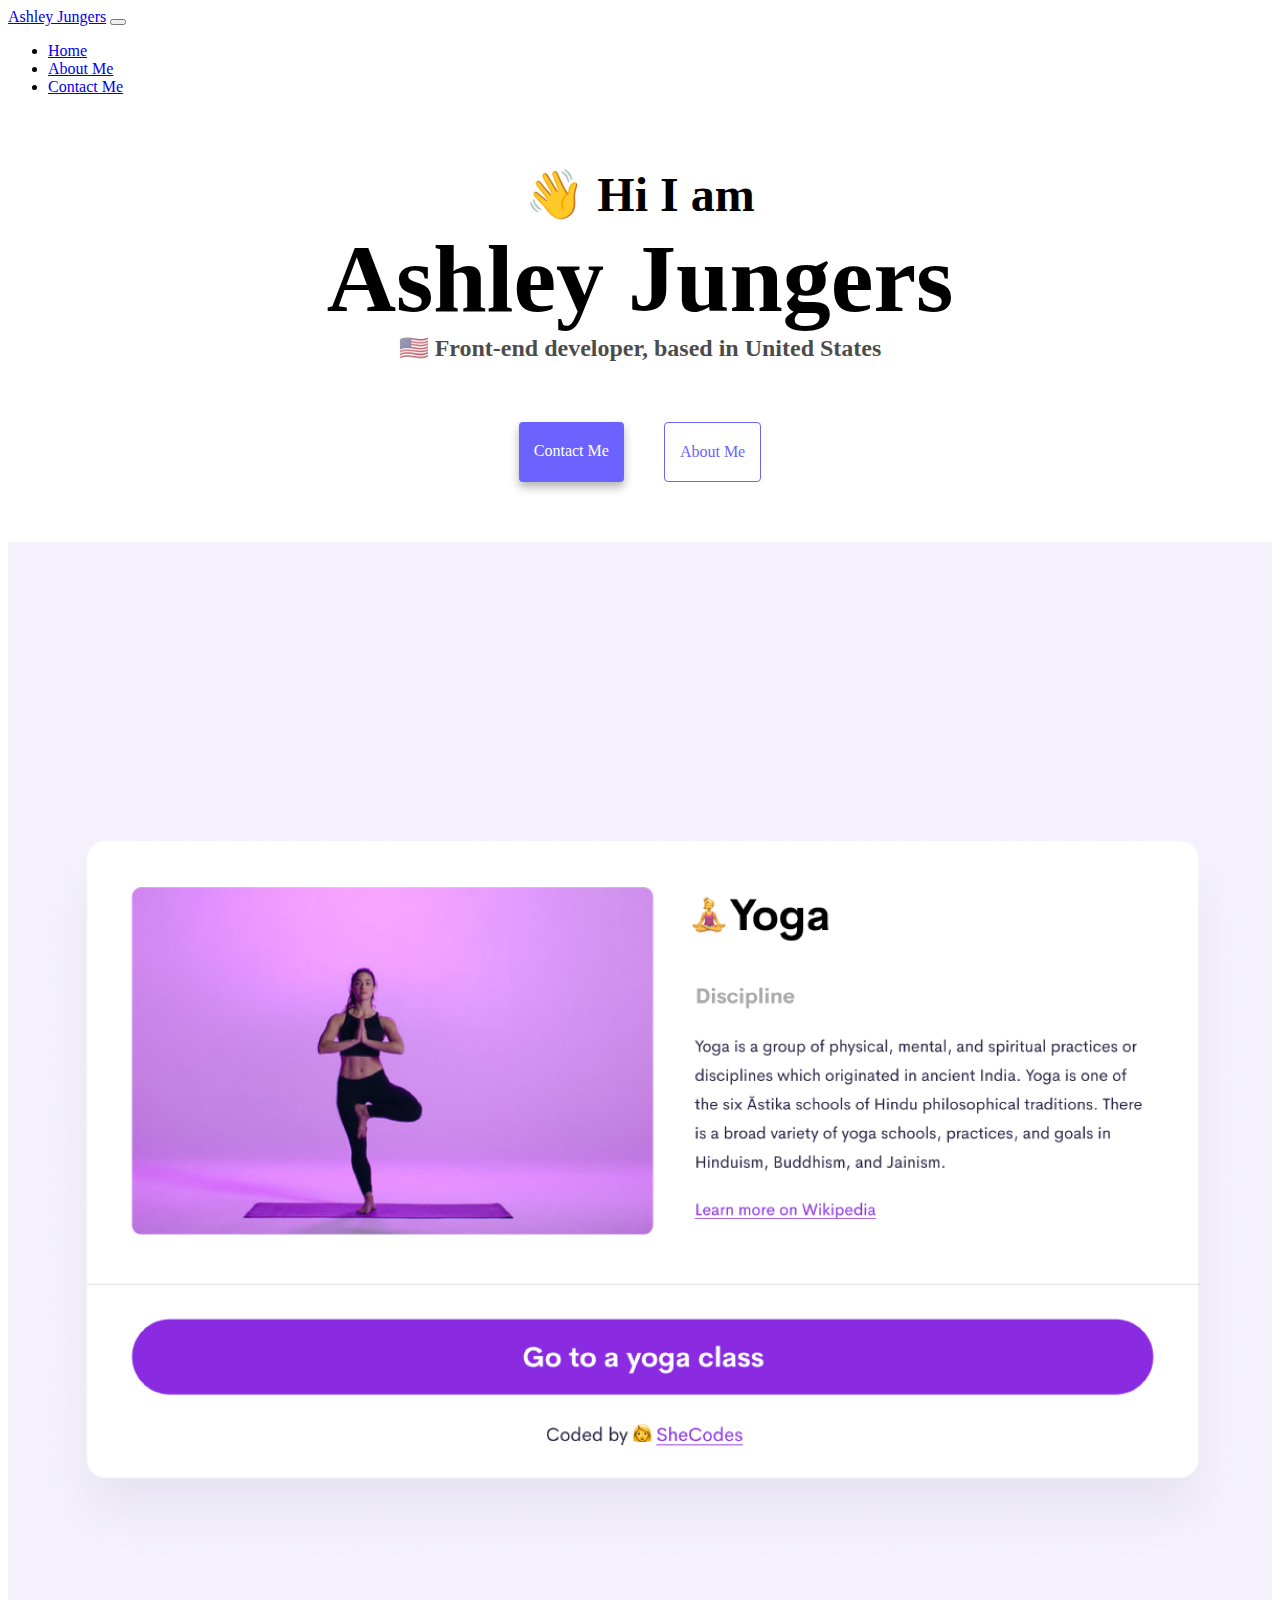
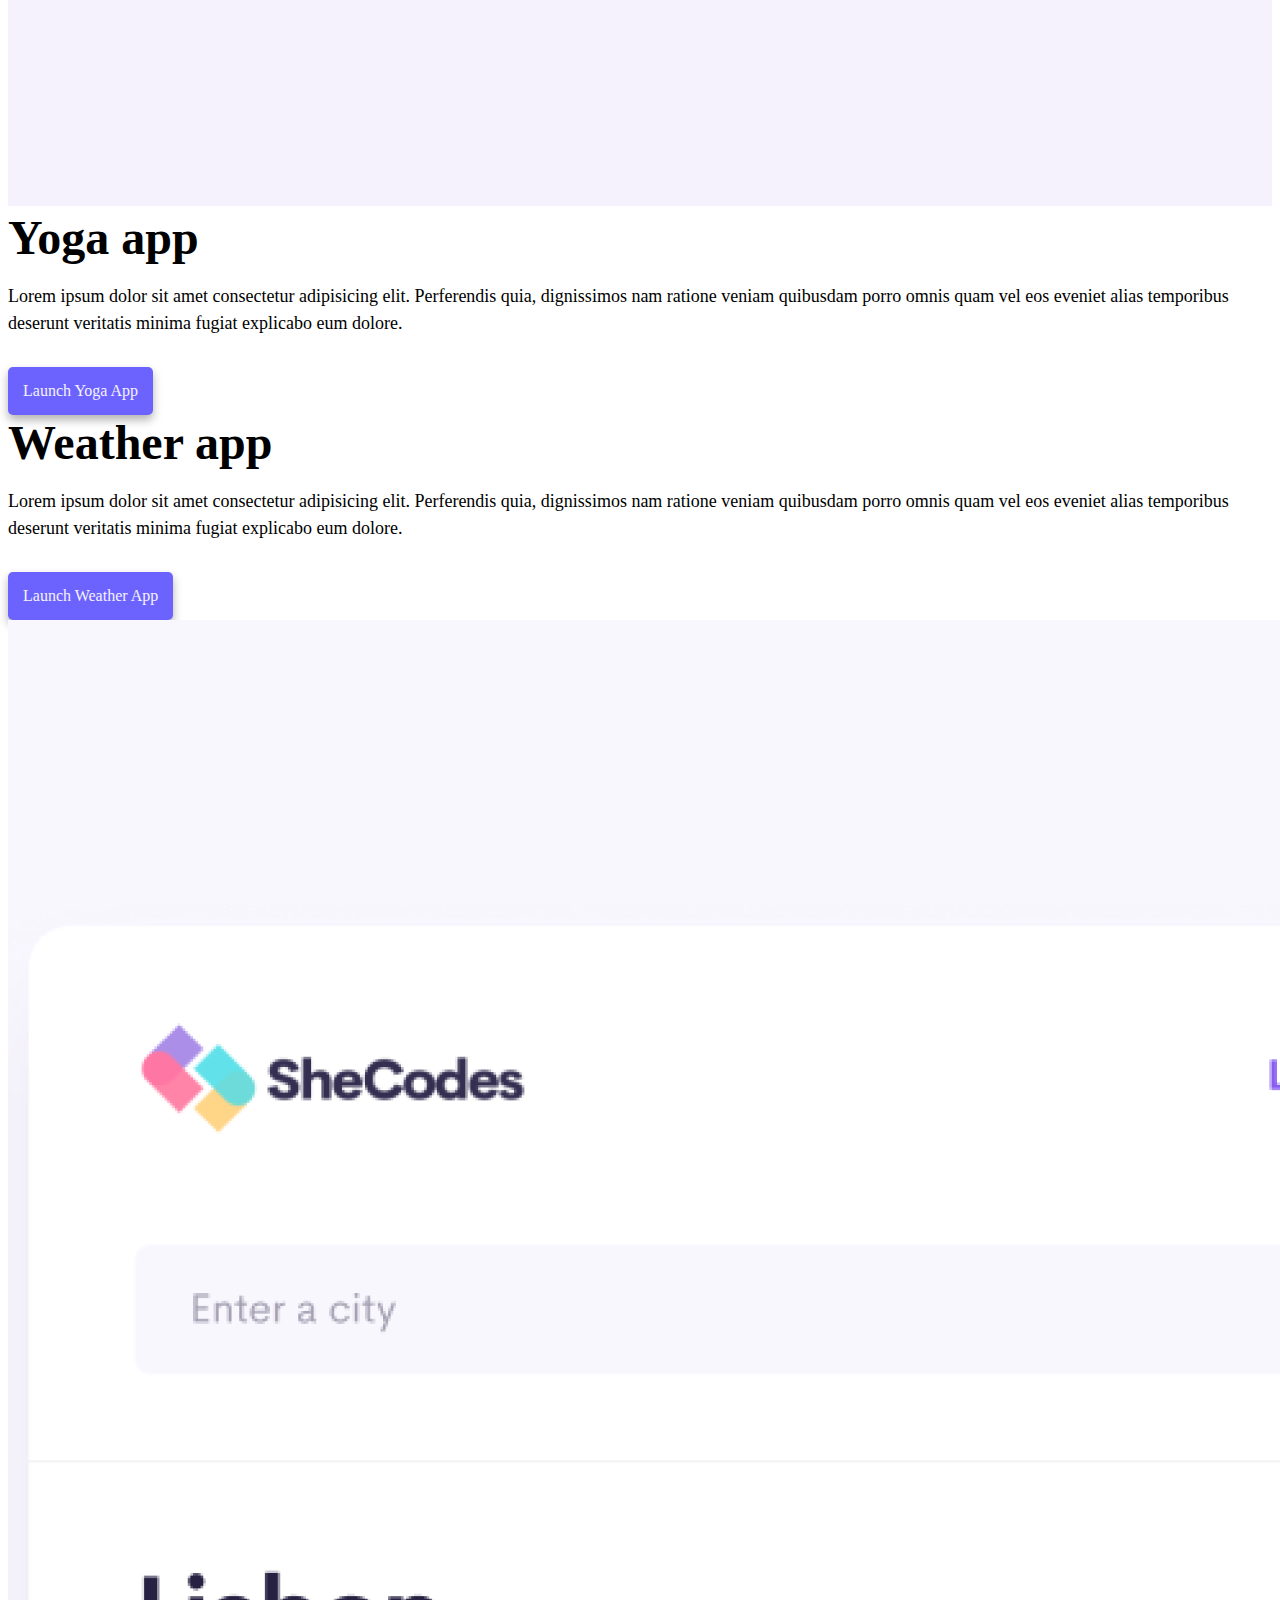
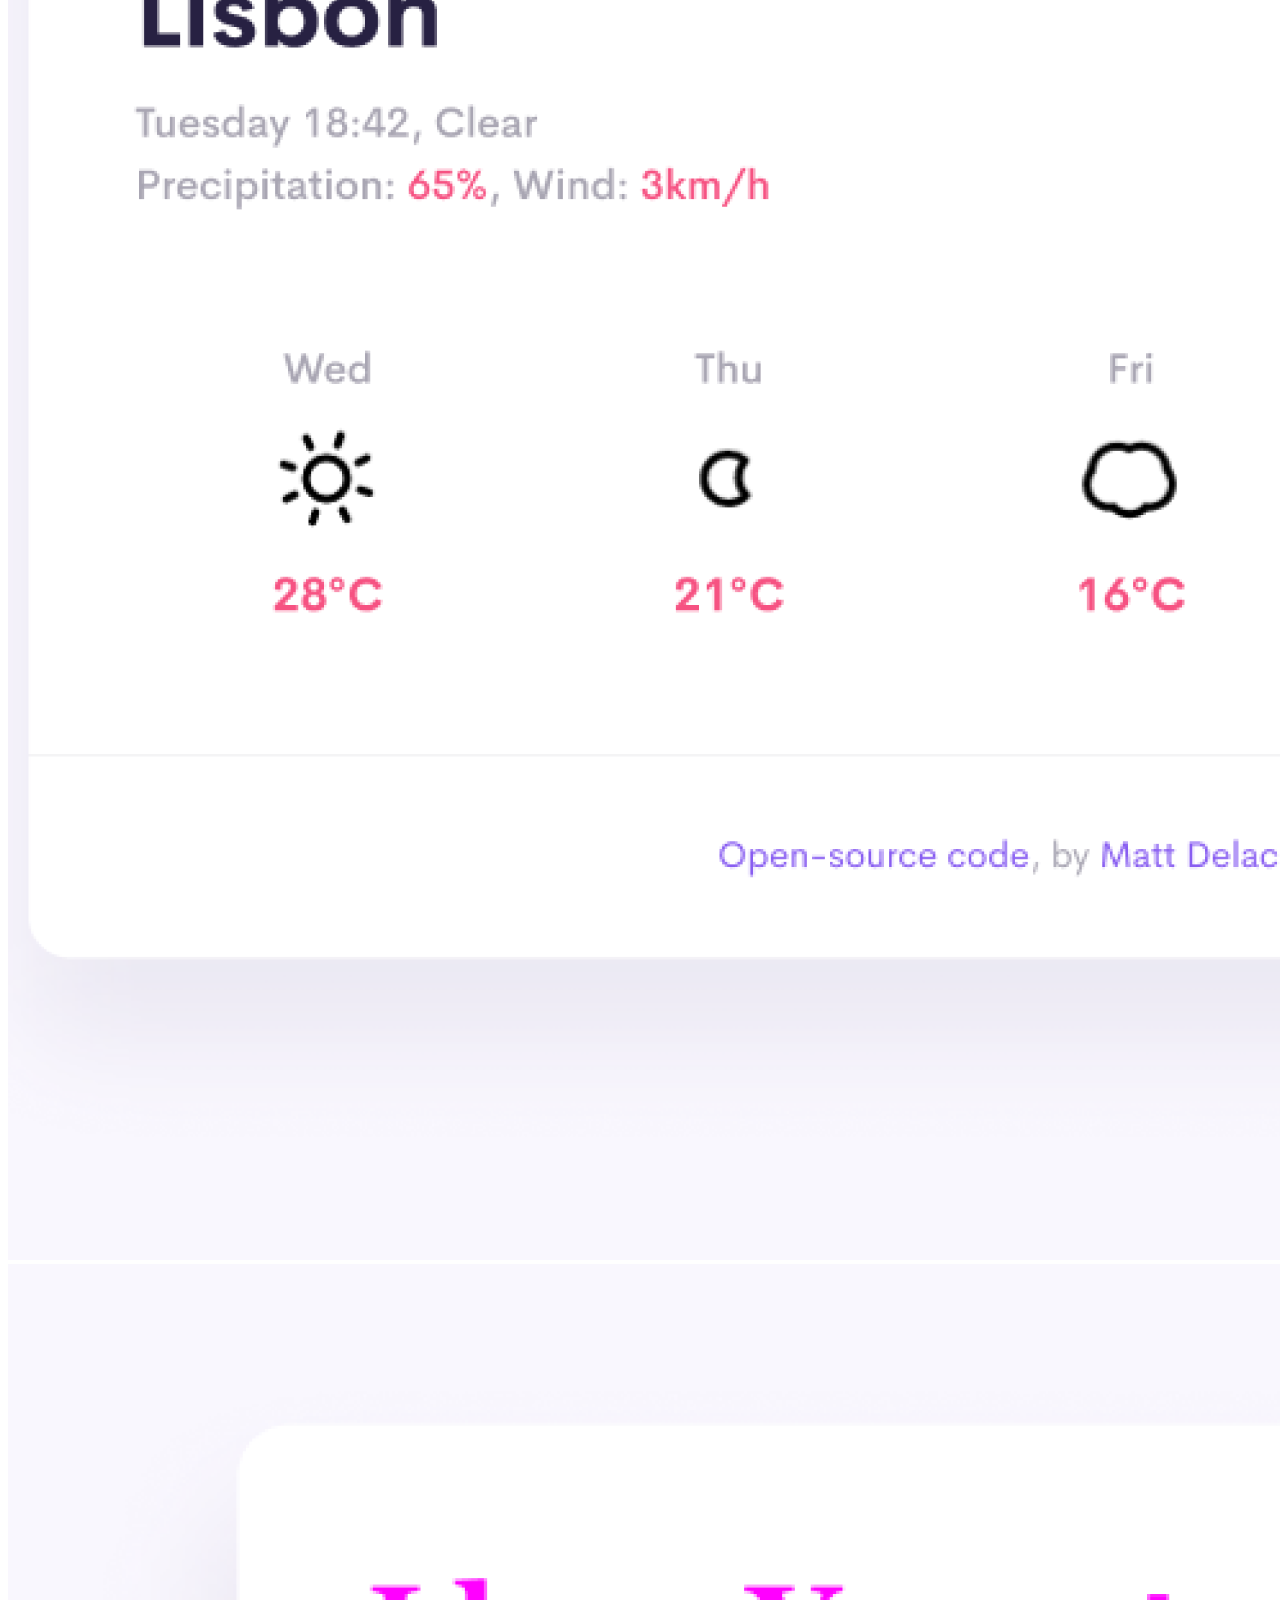
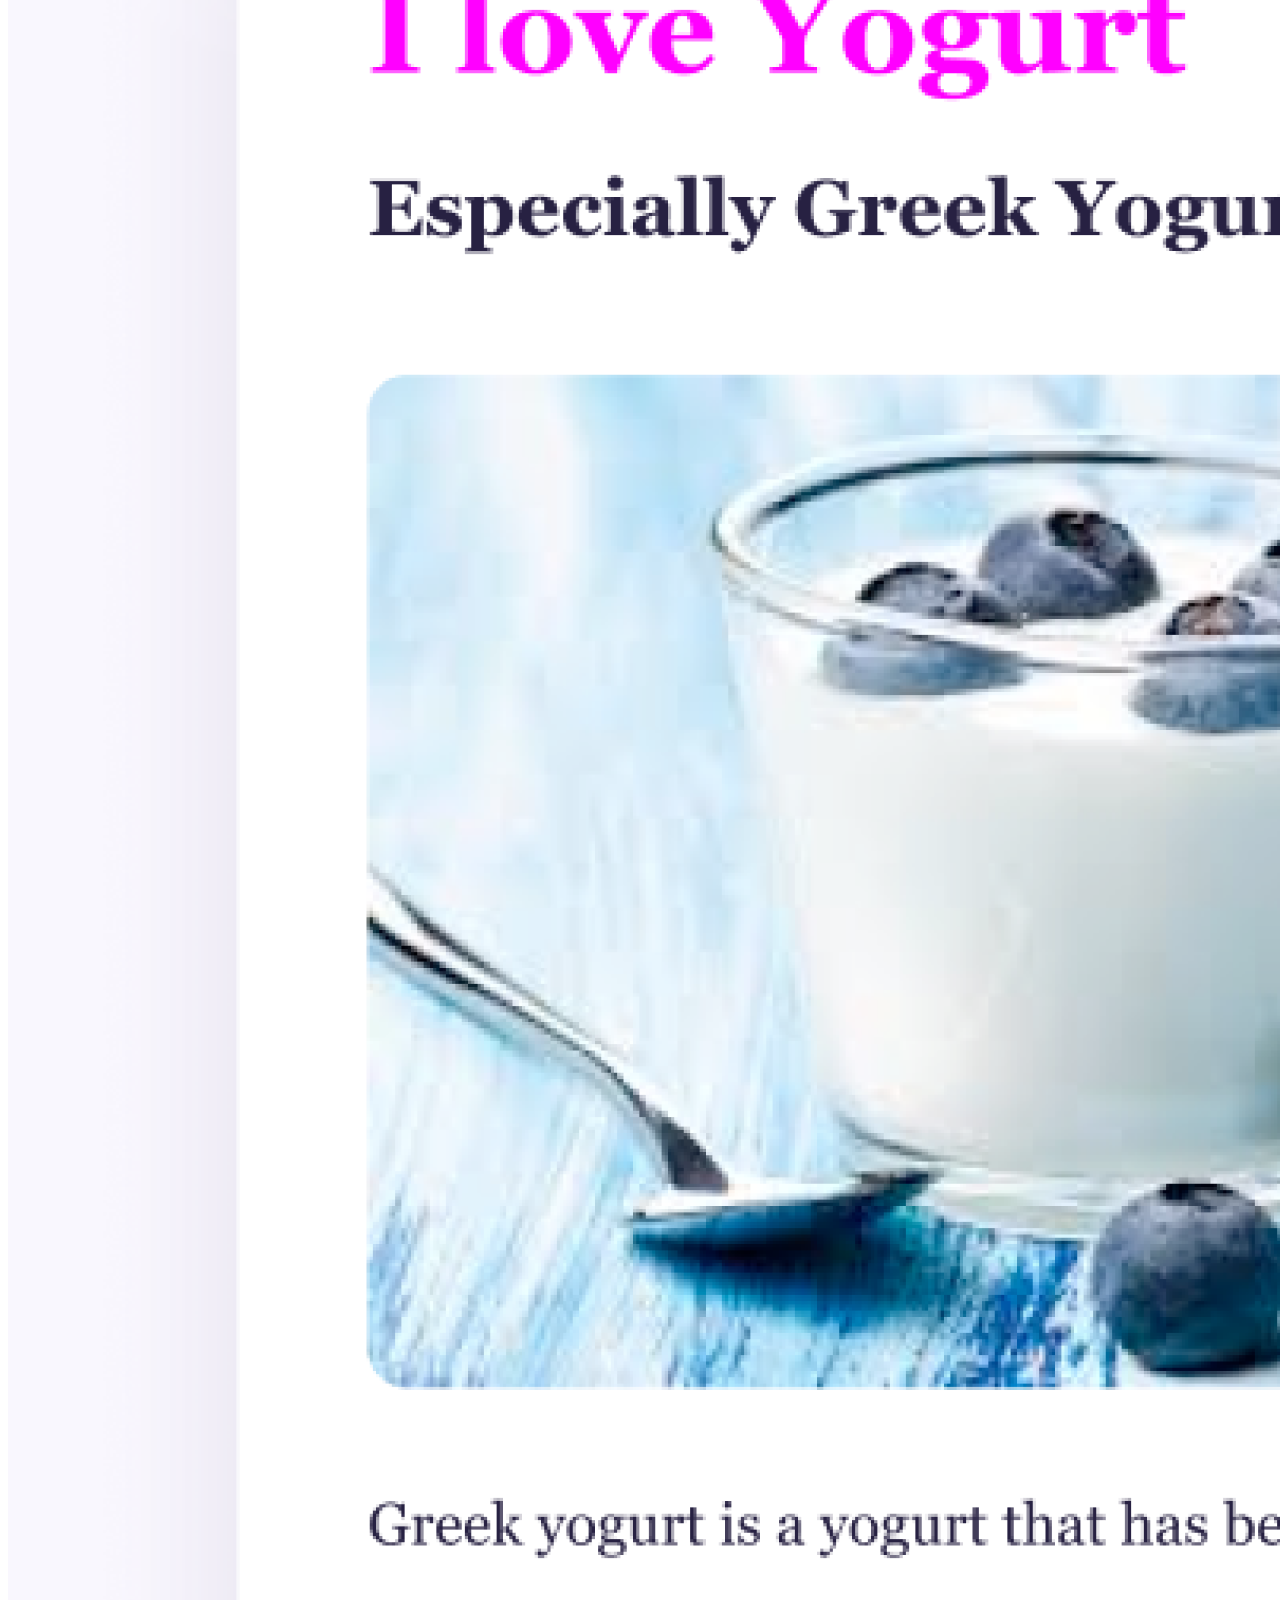
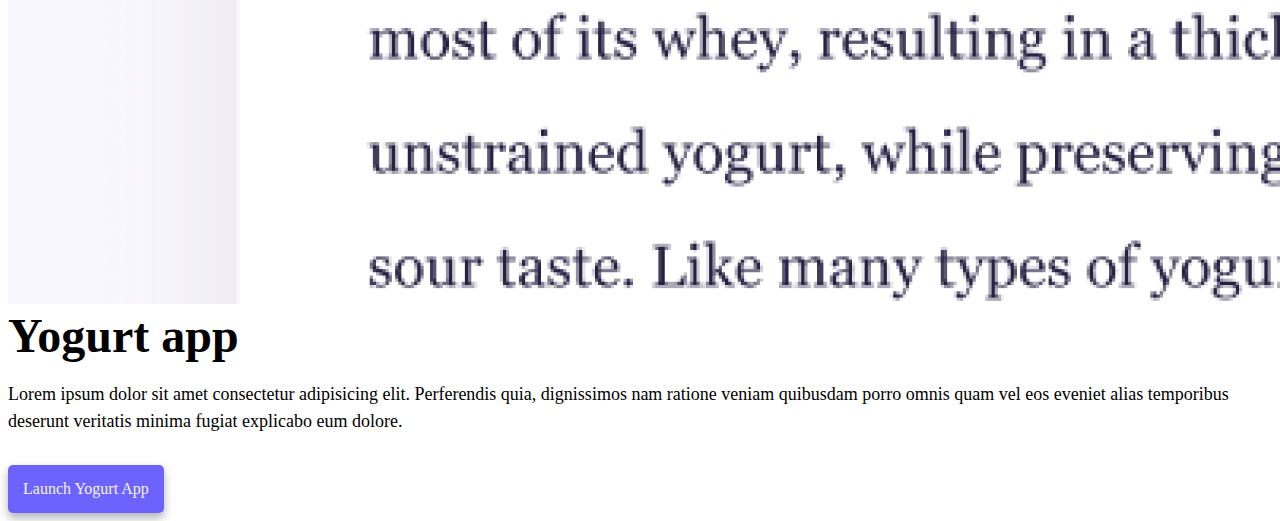
<file: index.html>
<!DOCTYPE html>
<html lang="en">
  <head>
    <meta charset="UTF-8" />
    <meta http-equiv="X-UA-Compatible" content="IE=edge" />
    <meta name="viewport" content="width=device-width, initial-scale=1.0" />
    <link
      href="https://cdn.jsdelivr.net/npm/bootstrap@5.1.3/dist/css/bootstrap.min.css"
      rel="stylesheet"
      integrity="sha384-1BmE4kWBq78iYhFldvKuhfTAU6auU8tT94WrHftjDbrCEXSU1oBoqyl2QvZ6jIW3"
      crossorigin="anonymous"
    />
    <script
      src="https://cdn.jsdelivr.net/npm/bootstrap@5.1.3/dist/js/bootstrap.bundle.min.js"
      integrity="sha384-ka7Sk0Gln4gmtz2MlQnikT1wXgYsOg+OMhuP+IlRH9sENBO0LRn5q+8nbTov4+1p"
      crossorigin="anonymous"
    ></script>
    <title>Ashley Jungers - Front-End Developer</title>
    <link rel="stylesheet" href="src/style.css" />
  </head>
  <body>
    <nav class="navbar navbar-expand-lg navbar-light bg-light fixed-top">
      <div class="container">
        <a class="navbar-brand" href="index.html">Ashley Jungers</a>
        <button
          class="navbar-toggler"
          type="button"
          data-bs-toggle="collapse"
          data-bs-target="#navbarNav"
          aria-controls="navbarNav"
          aria-expanded="false"
          aria-label="Toggle navigation"
        >
          <span class="navbar-toggler-icon"></span>
        </button>
        <div class="collapse navbar-collapse" id="navbarNav">
          <ul class="navbar-nav">
            <li class="nav-item">
              <a class="nav-link active" aria-current="page" href="index.html"
                >Home</a
              >
            </li>
            <li class="nav-item">
              <a class="nav-link" href="about.html">About Me</a>
            </li>
            <li class="nav-item">
              <a class="nav-link" href="about.html#contact">Contact Me</a>
            </li>
          </ul>
        </div>
      </div>
    </nav>
  </br>
</br>
</br>
    <h2 class="introduction-text">👋 Hi I am</h2>
    <h1 class="introduction-text">Ashley Jungers</h1>
    <h3 class="introduction-text">
      &#127482;&#127480; Front-end developer, based in United States
    </h3>

    <div class="navigation-links">
      <a href="about.html#contact" title="Contact Ashley Jungers" class="contact-link">Contact me</a>
      <a href="about.html" title="Learn more about Ashley!" class="about-link">About me</a>
    </div>
    <div class="container">
      <div class="row">
        <div class="col-sm-6">
          <img
            src="images/yoga.png" alt="Yoga Project"
            class="img-fluid rounded shadow-sm yoga-pic"
          />
        </div>
        <div class="col-sm-6">
          <h2 class="project-yoga">Yoga app</h2>
          <p>
            Lorem ipsum dolor sit amet consectetur adipisicing elit. Perferendis
            quia, dignissimos nam ratione veniam quibusdam porro omnis quam vel
            eos eveniet alias temporibus deserunt veritatis minima fugiat
            explicabo eum dolore.
          </p>
          <div class="project-links">
            <a href="#" title="Launch Yoga App" class="primary-link">Launch Yoga App</a>
          </div>
        </div>
      </div>
      <div class="row mt-5">
          <div class="col-sm-6">
              <h2 class="project-weather">Weather app</h2>
              <p>
                Lorem ipsum dolor sit amet consectetur adipisicing elit. Perferendis
                quia, dignissimos nam ratione veniam quibusdam porro omnis quam vel
                eos eveniet alias temporibus deserunt veritatis minima fugiat
                explicabo eum dolore.
              </p>
              <div class="project-links">
                <a href="#" title="Launch Weather App" class="primary-link">Launch Weather App</a>
              </div>
          </div>
          <div class="col-sm-6">
              <img
              src="images/weather.png" alt="Weather Project"
              class="img-fluid rounded shadow-sm weather-pic"
            />
          </div>
          <div class="row mt-5">
              <div class="col-sm-6">
                  <img
                  src="images/yogurt.png" alt="Yogurt Project"
                  class="img-fluid rounded shadow-sm yogurt-pic"
                />
              </div>
              <div class="col-sm-6">
                  <h2 class="project-weather">Yogurt app</h2>
                  <p>
                    Lorem ipsum dolor sit amet consectetur adipisicing elit. Perferendis
                    quia, dignissimos nam ratione veniam quibusdam porro omnis quam vel
                    eos eveniet alias temporibus deserunt veritatis minima fugiat
                    explicabo eum dolore.
                  </p>
                  <div class="project-links">
                    <a href="#" title="Launch Yogurt App" class="primary-link">Launch Yogurt App</a>
                  </div>
              </div>
    </div>
  </body>
</html>
</file>
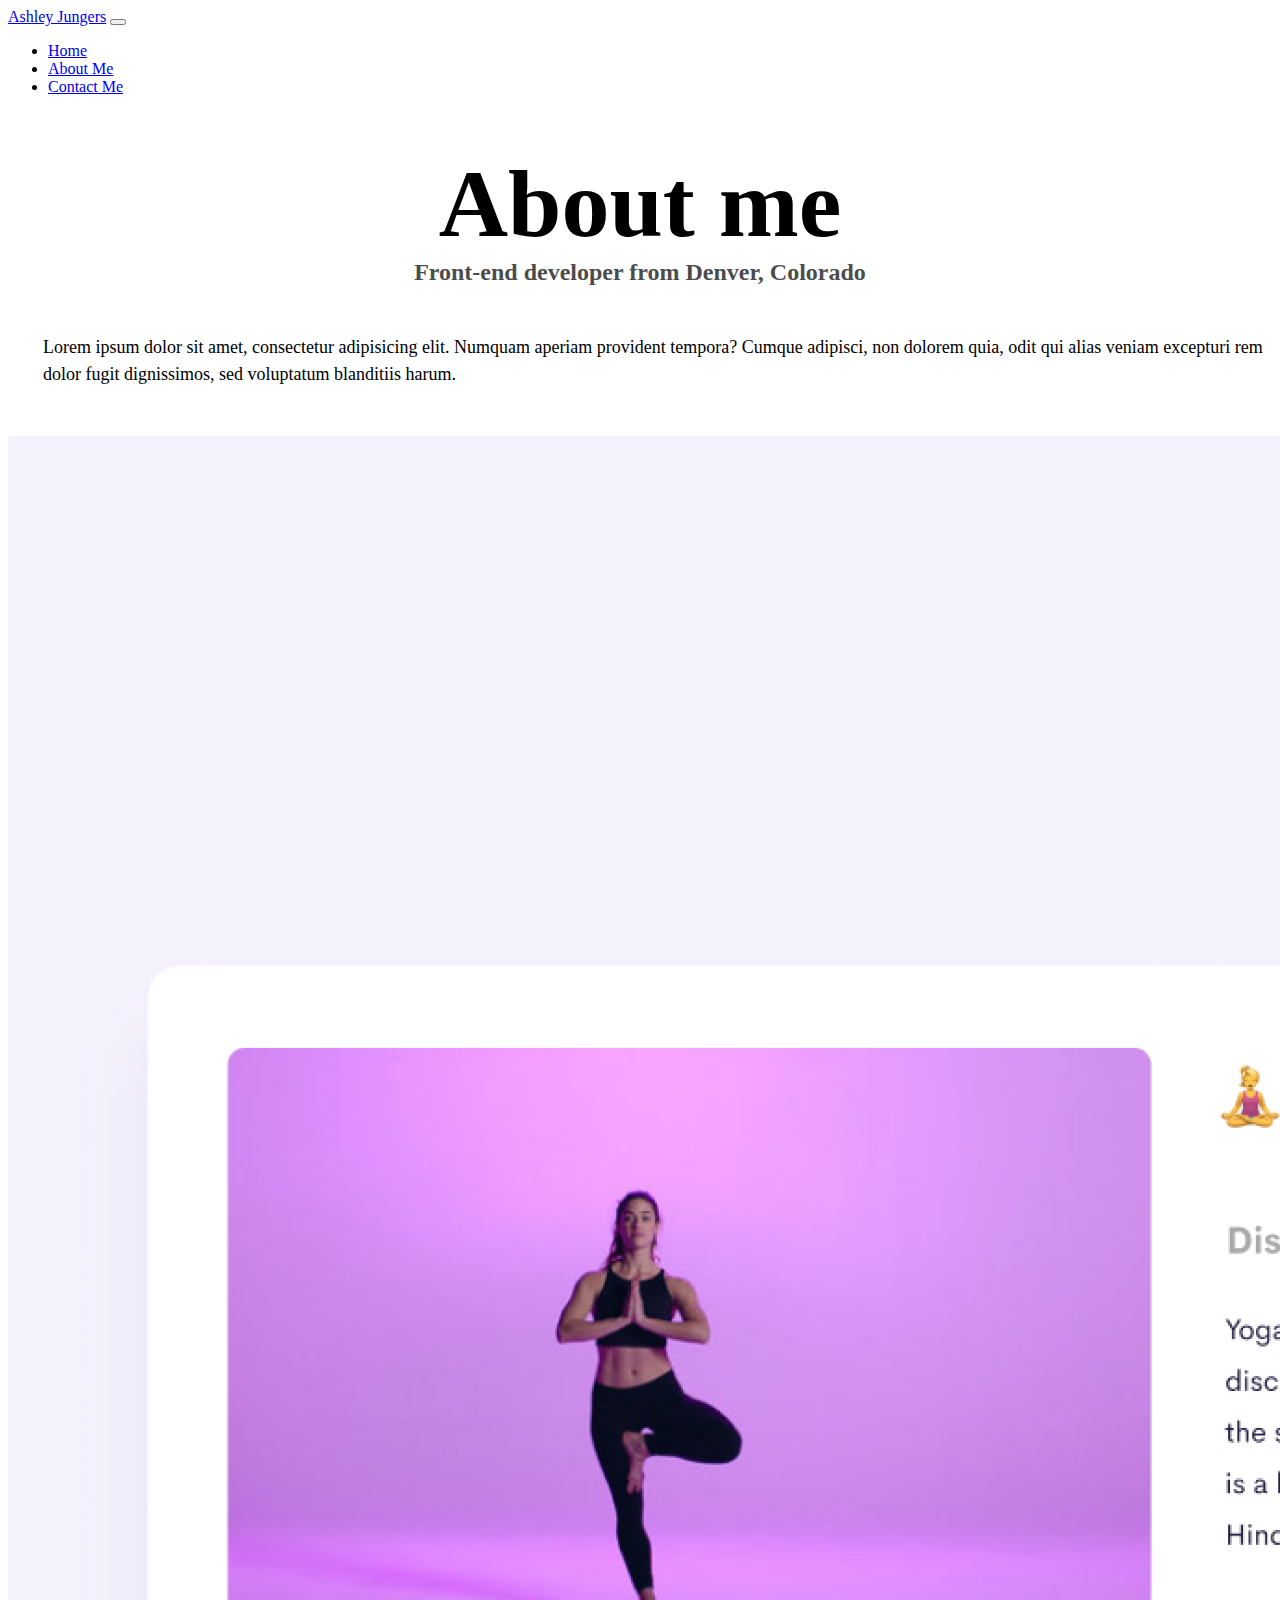
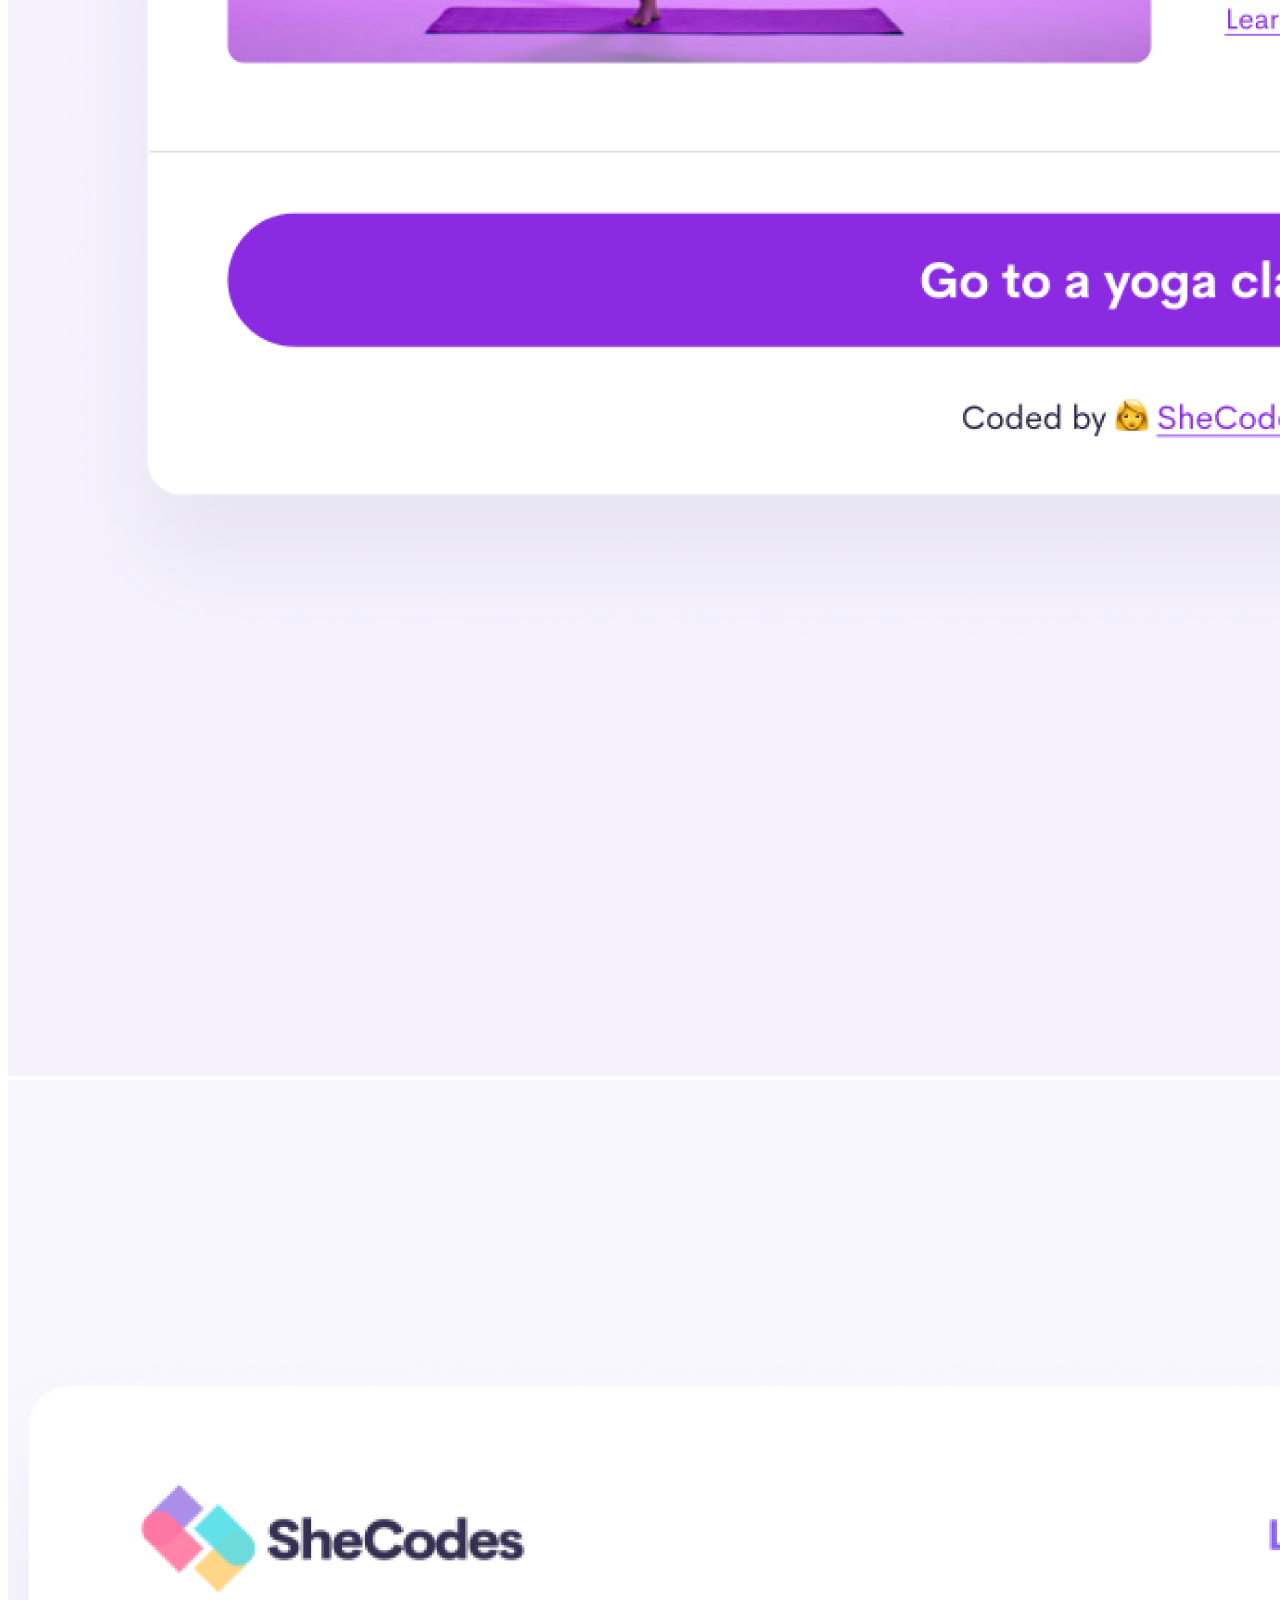
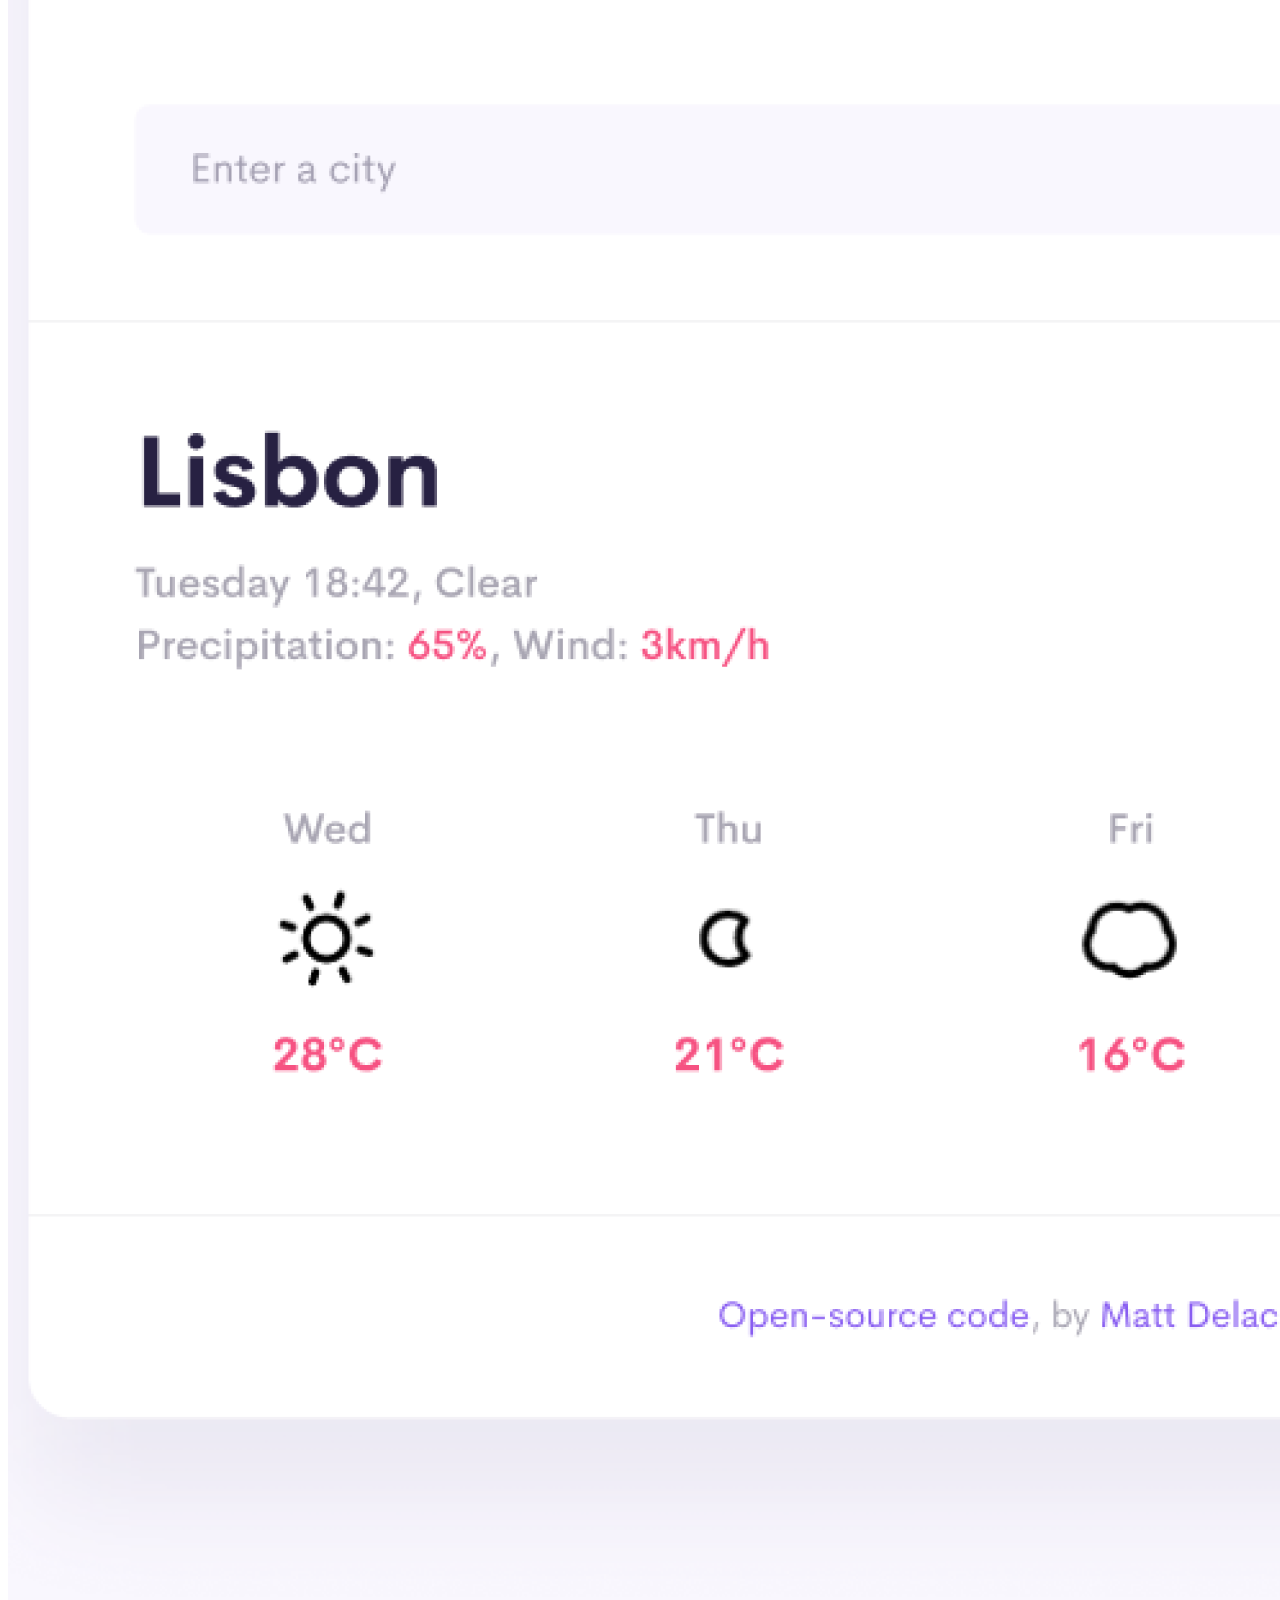
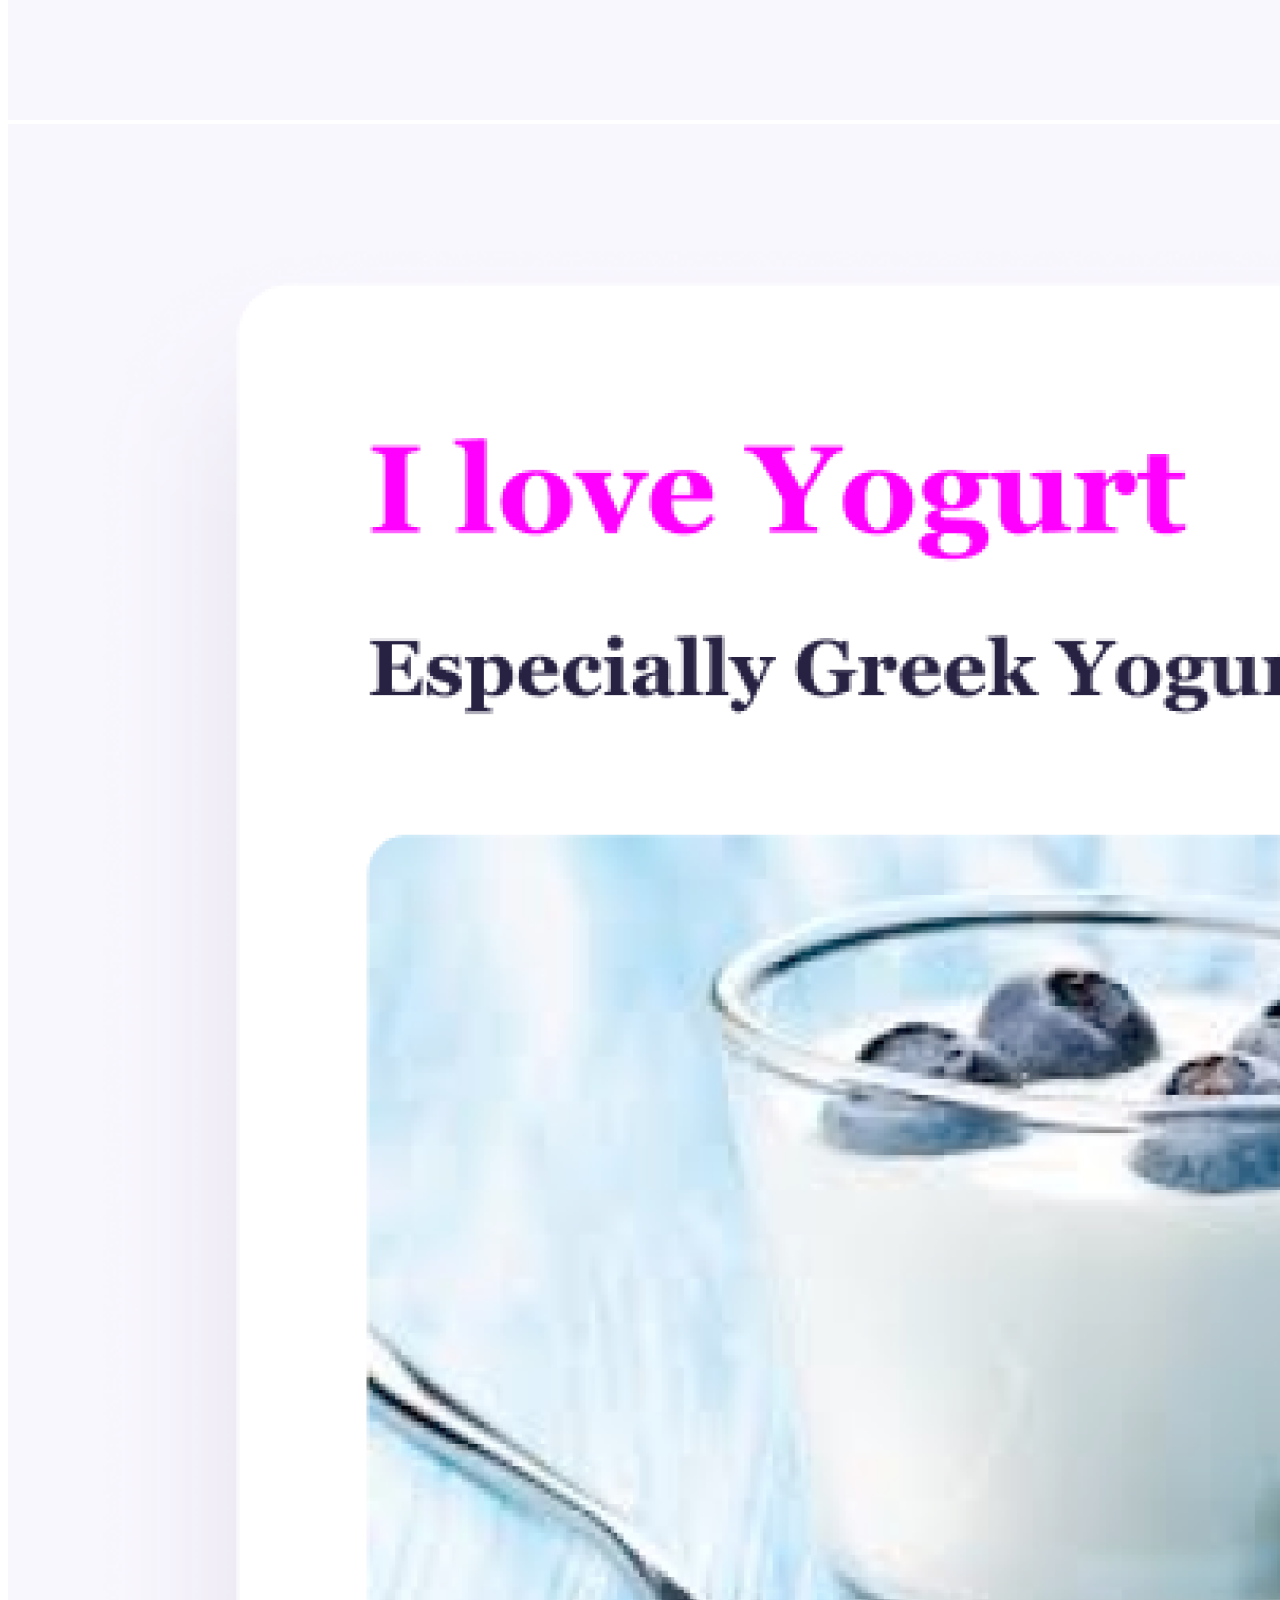
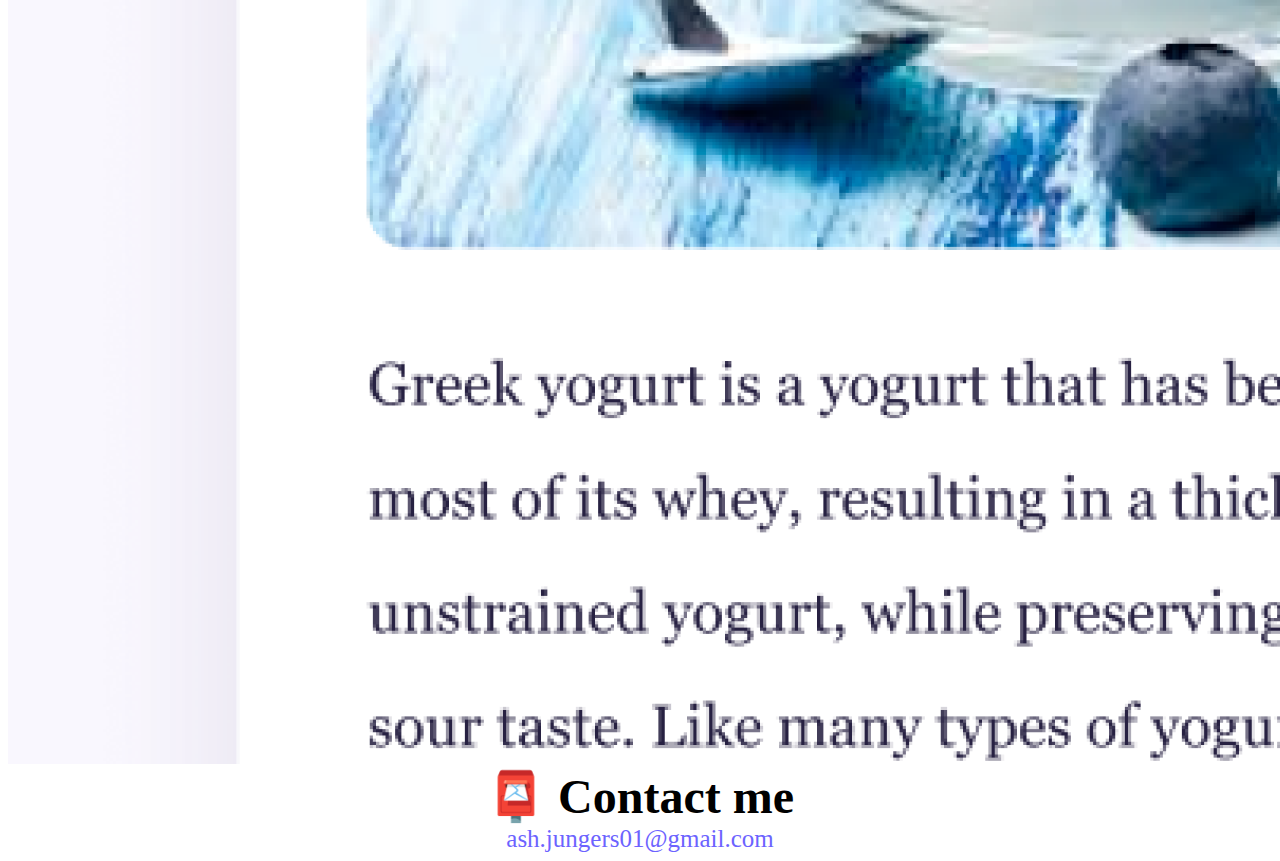
<file: about.html>
<!DOCTYPE html>
<html lang="en">
  <head>
    <meta charset="UTF-8" />
    <meta http-equiv="X-UA-Compatible" content="IE=edge" />
    <meta name="viewport" content="width=device-width, initial-scale=1.0" />
    <link
      href="https://cdn.jsdelivr.net/npm/bootstrap@5.1.3/dist/css/bootstrap.min.css"
      rel="stylesheet"
      integrity="sha384-1BmE4kWBq78iYhFldvKuhfTAU6auU8tT94WrHftjDbrCEXSU1oBoqyl2QvZ6jIW3"
      crossorigin="anonymous"
    />
    <script
      src="https://cdn.jsdelivr.net/npm/bootstrap@5.1.3/dist/js/bootstrap.bundle.min.js"
      integrity="sha384-ka7Sk0Gln4gmtz2MlQnikT1wXgYsOg+OMhuP+IlRH9sENBO0LRn5q+8nbTov4+1p"
      crossorigin="anonymous"
    ></script>
    <link rel="stylesheet" href="src/style.css" />
    <title>About Ashley Jungers</title>
  </head>
  <body>
    <nav class="navbar navbar-expand-lg navbar-light bg-light">
      <div class="container">
        <a class="navbar-brand" href="index.html">Ashley Jungers</a>
        <button
          class="navbar-toggler"
          type="button"
          data-bs-toggle="collapse"
          data-bs-target="#navbarNav"
          aria-controls="navbarNav"
          aria-expanded="false"
          aria-label="Toggle navigation"
        >
          <span class="navbar-toggler-icon"></span>
        </button>
        <div class="collapse navbar-collapse" id="navbarNav">
          <ul class="navbar-nav">
            <li class="nav-item">
              <a class="nav-link active" aria-current="page" href="index.html"
                >Home</a
              >
            </li>
            <li class="nav-item">
              <a class="nav-link" href="about.html">About Me</a>
            </li>
            <li class="nav-item">
              <a class="nav-link" href="about.html#contact">Contact Me</a>
            </li>
          </ul>
        </div>
      </div>
    </nav>
  </br>
</br>
    <h1 class="introduction-text">About me</h1>
    <h3 class="introduction-text">Front-end developer from Denver, Colorado</h3>
    <div class="about-paragraphs">
      <p class="about-paragraph">
        Lorem ipsum dolor sit amet, consectetur adipisicing elit. Numquam
        aperiam provident tempora? Cumque adipisci, non dolorem quia, odit qui
        alias veniam excepturi rem dolor fugit dignissimos, sed voluptatum
        blanditiis harum.
      </p>
    </div>

    <div class="container">
      <div class="row">
        <div class="col-sm-4">
          <img src="images/yoga.png" alt="Yoga Project" class="img-fluid rounded shadow p-2 mb-5 bg-body rounded"/>
        </div>
        <div class="col-sm-4">
          <img src="images/weather.png" alt="Weather Project" class="img-fluid rounded shadow p-2 mb-5 bg-body rounded"/>
        </div>
          <div class="col-sm-4">
            <img src="images/yogurt.png" alt="Yogurt Project" class="img-fluid rounded shadow p-2 mb-5 bg-body rounded">
          </div>
      </div>
    </div>

    <div id="contact">
      <h2 class="contact-text">📮 Contact me</h2>
      <a href="mailto:ash.jungers01@gmail.com" class="email-link">
        ash.jungers01@gmail.com
      </a>
    </div>
  </body>
</html>
</file>
<file: src/style.css>
:root {
  --primary-color: #6c63ff;
  --secondary-color: #f5f2fe;
  --box-shadow: 0 5px 10px rgba(0, 0, 0, 0.3);
}

body {
  margin-top: max-width;
}

h1,
h2,
h3 {
  margin: 0;
}

h1 {
  font-size: 96px;
}

h2 {
  font-size: 48px;
}

h3 {
  font-size: 24px;
  opacity: 0.7;
}

p {
  border-radius: 4px;
  font-size: 18px;
  line-height: 1.5;
}

.navigation-links {
  display: flex;
  margin-top: 40px;
  margin-bottom: 40px;
  justify-content: center;
}

.navigation-links a {
  margin: 20px;
  border-radius: 4px;
  padding: 20px 15px;
  text-decoration: none;
  text-transform: capitalize;
}

.contact-link {
  background: var(--primary-color);
  box-shadow: var(--box-shadow);
  color: white;
}

.about-link {
  color: var(--primary-color);
  border: 1px solid var(--primary-color);
}

.homepage-link {
  color: var(--primary-color);
  text-align: center;
  display: block;
}

.about-paragraphs {
  display: flex;
  margin: 30px 0;
}

.about-paragraphs p {
  padding-left: 35px;
}

.email-link {
  display: flex;
  justify-content: center;
  color: var(--primary-color);
  font-size: 25px;
  text-decoration: none;
}

.email-link:hover {
  text-decoration: underline;
}

.project-yoga {
  margin-top: 0;
  margin-bottom: 15px;
  text-align: none;
}

.project-weather {
  margin-top: 0;
  margin-bottom: 15px;
  text-align: none;
}

.yoga-pic {
  max-width: 100%;
}

.project-links {
  display: flex;
  margin-top: 30px;
  text-decoration: none;
}

.primary-link {
  background-color: var(--primary-color);
  border-radius: 5px;
  box-shadow: var(--box-shadow);
  color: var(--secondary-color);
  padding: 15px;
  text-decoration: none;
}

.introduction-text {
  text-align: center;
}

.introduction-text h2 {
  margin-top: 50px;
}

.mt-5 {
  margin-top: 0;
}

#contact {
  text-align: center;
  margin-top: 0;
}

@media (max-width: 576px) {
  h1 {
    font-size: 50px;
  }

  h2 {
    text-align: center;
  }

  h2.introduction-text {
    font-size: 35px;
  }

  h2.contact-text {
    font-size: 35px;
  }

  h3.introduction-text {
    font-size: 15px;
    margin-top: 10px;
  }

  .project-links {
    justify-content: center;
    margin-bottom: 20px;
  }

  .yoga-pic {
    display: none;
  }

  .weather-pic {
    display: none;
  }

  .yogurt-pic {
    display: none;
  }

  .email-link {
    font-size: 15px;
    margin-bottom: 10px;
  }
}
</file>
